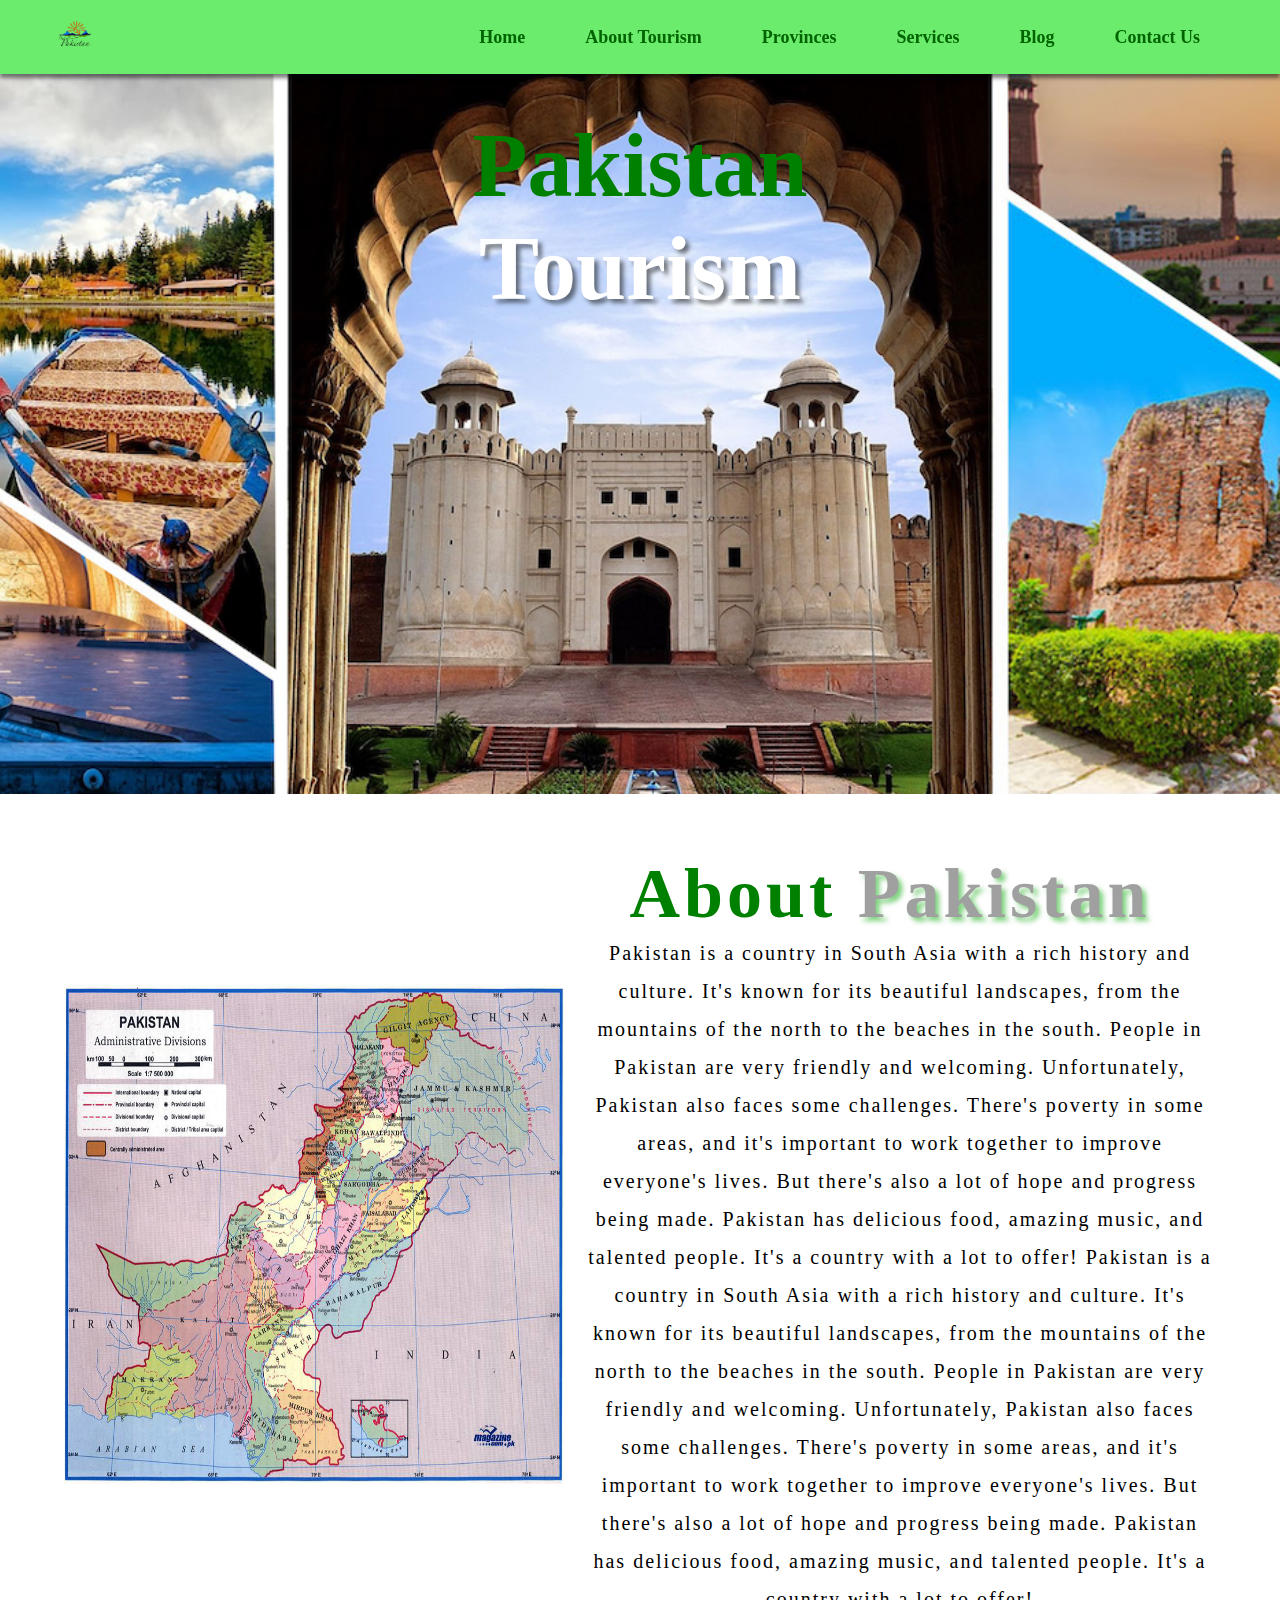
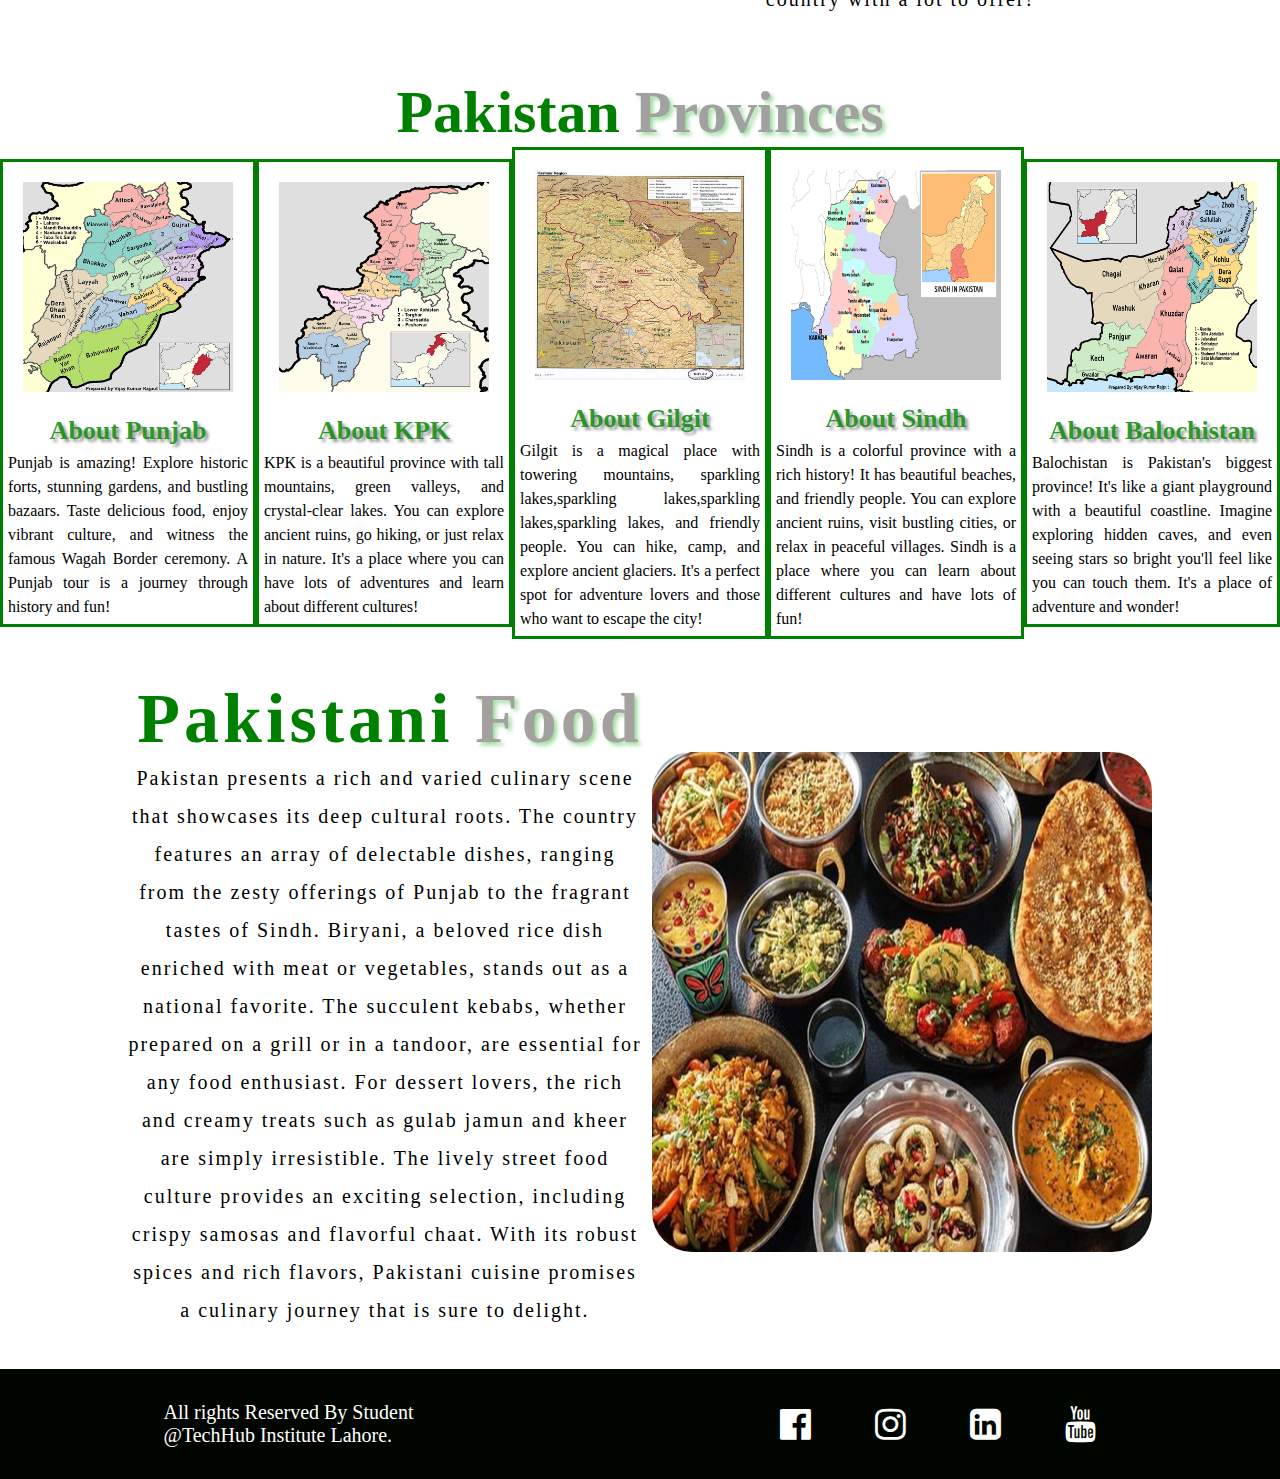
<file: index.html>
<!DOCTYPE html>
<html lang="en">
<head>
    <meta charset="UTF-8">
    <meta name="viewport" content="width=device-width, initial-scale=1.0">
    <title>Pakistan Tour</title>
    <link rel="stylesheet" href="./Mystyle/indexstyle.css">
    <link rel="stylesheet" href="https://cdnjs.cloudflare.com/ajax/libs/font-awesome/4.7.0/css/font-awesome.min.css">
</head>
<body>
    <div class="container">
        <div class="navbar">
            <div class="logo">
                <img src="./Images/logo.png">
            </div>
            <div class="mainmenu">
                <li><a href="./index.html">Home</a></li>
                <li><a href="#aboutPak">About Tourism</a></li>
                <li><a href="#prov">Provinces</a></li>
                <li><a href="./services.html">Services</a></li>
                <li><a href="./blog.html">Blog</a></li>
                <li><a href="./contactUs.html">Contact Us</a></li>
            </div>
        </div>
        <div class="herosection">
            <h1>Pakistan <br> <span> Tourism</span></h1>
        </div>
        <div class="about-pak" id="aboutPak">
            <div class="pakmap">
                <img src="./Images/1.jpg" alt="">
            </div>
            <div class="about-PAK">
                <h1 class="heading">About <span>Pakistan</span></h1>
                <p>Pakistan is a country in South Asia with a rich history and culture. It's known for its beautiful landscapes, from the mountains of the north to the beaches in the south. People in Pakistan are very friendly and welcoming.

                    Unfortunately, Pakistan also faces some challenges. There's poverty in some areas, and it's important to work together to improve everyone's lives. But there's also a lot of hope and progress being made.
                    
                    Pakistan has delicious food, amazing music, and talented people. It's a country with a lot to offer!
                    Pakistan is a country in South Asia with a rich history and culture. It's known for its beautiful landscapes, from the mountains of the north to the beaches in the south. People in Pakistan are very friendly and welcoming.

                    Unfortunately, Pakistan also faces some challenges. There's poverty in some areas, and it's important to work together to improve everyone's lives. But there's also a lot of hope and progress being made.
                    
                    Pakistan has delicious food, amazing music, and talented people. It's a country with a lot to offer!</p>
            </div>
        </div>
        <div class="heading-text">
            <h1>Pakistan <span>Provinces</span></h1>
        </div>
        <div class="provinces" id="prov">
            <div class="card">
                <a href="./punjab.html" target="_blank"><img src="./Images/Punjab/Punjab.jpg" alt=""></a>
                <h2>About Punjab</h2>
                <p>Punjab is amazing! Explore historic forts, stunning gardens, and bustling bazaars. Taste delicious food, enjoy vibrant culture, and witness the famous Wagah Border ceremony. A Punjab tour is a journey through history and fun!</p>
            </div>
            <div class="card">
                <a href="./kpk.html" target="_blank"><img src="./Images/KPK/Khyber_Pakhtunkhwa.png" alt=""></a>
                <h2>About KPK</h2>
                <p>KPK is a beautiful province with tall mountains, green valleys, and crystal-clear lakes. You can explore ancient ruins, go hiking, or just relax in nature. It's a place where you can have lots of adventures and learn about different cultures!</p>
            </div>
            <div class="card">
                <a href="./gilgit.html" target="_blank"><img src="./Images/Gilgit/gilgit.jpg" alt=""></a>
                <h2>About Gilgit</h2>
                <p>Gilgit is a magical place with towering mountains, sparkling lakes,sparkling lakes,sparkling lakes,sparkling lakes, and friendly people. You can hike, camp, and explore ancient glaciers. It's a perfect spot for adventure lovers and those who want to escape the city!</p>
            </div>
            <div class="card">
                <a href="./sindh.html" target="_blank"><img src="./Images/Sindh/Sindh-Map.png" alt=""></a>
                <h2>About Sindh</h2>
                <p>Sindh is a colorful province with a rich history! It has beautiful beaches, and friendly people. You can explore ancient ruins, visit bustling cities, or relax in peaceful villages. Sindh is a place where you can learn about different cultures and have lots of fun!</p>
            </div>
            <div class="card">
                <a href="./balochistan.html" target="_blank"><img src="./Images/Balochistan/Balochistan.jpg" alt=""></a>
                <h2>About Balochistan</h2>
                <p>Balochistan is Pakistan's biggest province! It's like a giant playground with a beautiful coastline. Imagine exploring hidden caves, and even seeing stars so bright you'll feel like you can touch them. It's a place of adventure and wonder!</p>
            </div>
        </div>
        <div class="pakFood">
            <div class="foodText">
                <h1>Pakistani <span>Food</span></h1>
                <p>Pakistan presents a rich and varied culinary scene that showcases its deep cultural roots. The country features an array of delectable dishes, ranging from the zesty offerings of Punjab to the fragrant tastes of Sindh. Biryani, a beloved rice dish enriched with meat or vegetables, stands out as a national favorite. The succulent kebabs, whether prepared on a grill or in a tandoor, are essential for any food enthusiast. For dessert lovers, the rich and creamy treats such as gulab jamun and kheer are simply irresistible. The lively street food culture provides an exciting selection, including crispy samosas and flavorful chaat. With its robust spices and rich flavors, Pakistani cuisine promises a culinary journey that is sure to delight.</p>
            </div>
            <div class="pak-Food">
                <img src="./Images/pakFood.png" alt="">
            </div>
        </div>
        <footer>
            <div class="textPara">
                <p>All rights Reserved By Student <br> @TechHub Institute Lahore.</p>
            </div>
            <div class="socialIcon">
                <i class="fa fa-facebook-official" style="font-size:36px; color: white;"></i>
                <i class="fa fa-instagram" style="font-size:36px; color: white;"></i>
                <i class="fa fa-linkedin-square" style="font-size:36px; color: white;"></i>
                <i class="fa fa-youtube" style="font-size:36px; color: white;"></i>
            </div>    
        </footer>
    </div>
</body>
</html>
</file>
<file: Mystyle/indexstyle.css>
*{
    padding: 0;
    margin: 0;
    box-sizing: border-box;
}
.navbar{
    display: flex;
    justify-content: space-between;
    align-items: center;
    padding: 10px 50px;
    background-color: rgb(108, 236, 108);
    box-shadow: 0 4px 4px rgba(0,0,0,0.5);
    position: fixed;
    width: 100%;
    top: 0;
    left: 0;
}
.navbar .logo img{
    width: 50px;
    height: 50px;
}
.navbar .mainmenu{
    display: flex;
}
.navbar .mainmenu li{
    list-style: none;
}
.navbar .mainmenu li a{
    text-decoration: none;
    margin: 0 30px;
    font-size: 18px;
    color: darkgreen;
    font-weight: 600;
    cursor: pointer;
    font-family: cursive;
}
.navbar .mainmenu li a:hover{
    color: white;
}
.herosection{
    background: url(../Images/banner.png);
    background-repeat: no-repeat;
    background-position: center;
    background-size: cover;
    width: 100%;
    height: 80vh;
    margin-top: 74px;
}
.herosection h1{
    color: green;
    font-size: 90px;
    text-align: center;
    padding: 40px;
}
.herosection h1 span{
    color: white;
    text-shadow: 4px 4px 4px rgba(0,0,0,0.5);
}
.about-pak{
    display: flex;
    width: 90%;
    align-items: center;
    justify-content: space-around;
    margin: 60px auto;
}
.about-pak .pakmap img{
    width: 500px;
    height: 500px;
}
.about-pak .pakmap img:hover{
    transform: scale(1.05);
    transition: all 0.4s ease-in;
}
.about-pak .about-PAK h1{
    color: green;
    text-align: center;
    letter-spacing: 4px;
    font-size: 70px;
}
.about-pak .about-PAK h1 span{
    color: rgb(160, 160, 160);
    text-shadow: 4px 4px 5px rgba(0,165,0,0.5);
}
.about-pak .about-PAK p{
    text-align: center;
    line-height: 1.9;
    font-size: 20px;
    letter-spacing: 2px;
    margin-left: 20px;
}
.about-pak .about-PAK p:hover{
    color: green;
    cursor: pointer;
}
.heading-text h1{
    text-align: center;
    font-size: 60px;
    /*font-family: cursive;*/
    color: green;
}
.heading-text h1 span{
    color: rgb(161, 161, 161);
    text-shadow: 3px 3px 4px rgba(0,165,0,0.4);
}
.provinces{
    width: 100%;
    display: flex;
    align-items: center;
    justify-content: space-between;
}
.provinces .card{
    background-color: #fff;
    width: 290px;
    height: 400;
    border: 3px solid green;
}
.provinces .card img{
    width: 100%;
    height: 50%;
    padding: 20px;
}
.provinces .card img:hover{
    border-radius: 20px;
    box-shadow: 2px 2px 3px rgba(50,254,50,0.3);
    transform: scale(1.05);
    transition: all 0.3s ease-in-out;
}
.provinces .card h2{
    text-align: center;
    font-family: cursive;
    font-size: 26px;
    color: rgba(9, 139, 9, 0.863);
    text-shadow: 3px 3px 3px rgba(0,0,0,0.4);
}
.provinces .card h2 span{
    color: #fff;
}
.provinces .card h2 span:hover{
    text-shadow: green;
}
.provinces .card p{
    text-align: justify;
    padding: 5px;
    line-height: 1.5;
}

.pakFood
{
    width: 80%;
    display: flex;
    justify-content: space-between;
    align-items: center;
    margin: 40px auto;

}
.pakFood .foodText h1{
    color: green;
    font-size: 70px;
    text-align: center;
    letter-spacing: 4px;
}
.pakFood .foodText h1 span{
    color: #a5a0a0;
    text-shadow: 3px 3px 4px rgba(0,165,0,0.4);
}
.pakFood .foodText p
{
    text-align: center;
    line-height: 1.9;
    font-size: 20px;
    letter-spacing: 2px;
    margin-right: 10px;
    
}

.pakFood .pak-Food img
{
    width: 500px;
    height: 500px;
    border-radius: 40px;
}
footer{
    width: 100%;
    height: 110px;
    background-color: rgb(0, 5, 0);
    display: flex;
    align-items: center;
    justify-content: space-around;
}
footer .textPara{
    color: white;
    font-size: 20px;
}
footer .socialIcon i{
    padding: 0 20px;
    margin-left: 20px;
}
</file>
